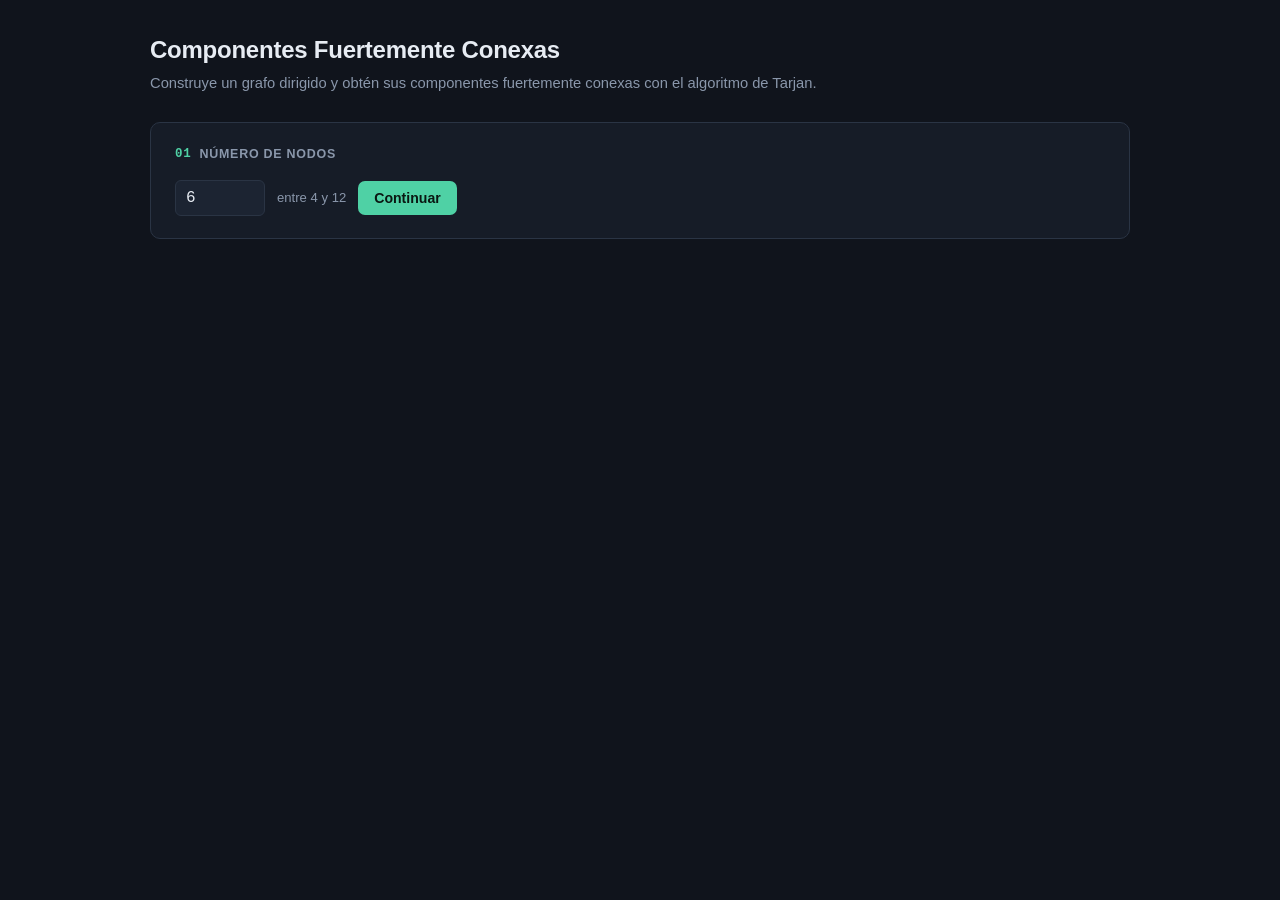
<file: index.html>
<!DOCTYPE html>
<html lang="es">
<head>
<meta charset="UTF-8">
<meta name="viewport" content="width=device-width, initial-scale=1">
<title>Componentes Fuertemente Conexas</title>
<link rel="stylesheet" href="style.css">
</head>
<body>
<div class="contenedor">
  <h1>Componentes Fuertemente Conexas</h1>
  <p class="subtitulo">Construye un grafo dirigido y obtén sus componentes fuertemente conexas con el algoritmo de Tarjan.</p>

  <div class="tarjeta">
    <h2><span class="numero">01</span> Número de nodos</h2>
    <div class="fila">
      <input type="number" id="entrada-n" min="4" max="12" value="6">
      <span class="ayuda sin-margen">entre 4 y 12</span>
      <button id="btn-continuar-n">Continuar</button>
    </div>
    <div class="error oculto" id="error-n"></div>
  </div>

  <div class="tarjeta oculto" id="tarjeta-modo">
    <h2><span class="numero">02</span> Generación del grafo</h2>
    <div class="grupo-opciones">
      <button type="button" class="opcion-btn" id="opcion-manual">Manual</button>
      <button type="button" class="opcion-btn" id="opcion-aleatoria">Aleatorio</button>
    </div>

    <div id="panel-manual" class="oculto">
      <p class="ayuda">Haz clic primero en el nodo de <b>origen</b> y luego en el de <b>destino</b> para crear una flecha (origen → destino). Puedes crear también la flecha inversa. Usa la × de cada flecha para borrarla.</p>
      <svg id="svg-manual" viewBox="0 0 480 380"></svg>
      <div class="lista-chips" id="lista-aristas-manual"></div>
    </div>

    <div id="panel-aleatorio" class="oculto">
      <div class="fila">
        <button class="secundario" id="btn-regenerar">Generar de nuevo</button>
      </div>
      <svg id="svg-aleatorio" class="svg-separado" viewBox="0 0 480 380"></svg>
    </div>

    <div class="fila fila-acciones">
      <button id="btn-construir" disabled>Construir grafo</button>
    </div>
  </div>

  <div class="tarjeta oculto" id="tarjeta-matriz">
    <h2><span class="numero">03</span> Matriz de adyacencia</h2>
    <p class="ayuda ayuda-tarjeta">Fila = nodo de origen, columna = nodo de destino. Como el grafo es dirigido, la matriz ya no es simétrica.</p>
    <div id="contenedor-matriz"></div>
    <div class="fila fila-acciones">
      <button id="btn-iniciar">Iniciar algoritmo</button>
    </div>
  </div>

  <div class="tarjeta oculto" id="tarjeta-algoritmo">
    <h2><span class="numero">04</span> Ejecución paso a paso (Tarjan)</h2>
    <svg id="svg-algoritmo" viewBox="0 0 480 380"></svg>
    <p class="ayuda centrado">Junto a cada nodo: <b>índice | lowlink</b>. Borde punteado = el nodo está en la pila.</p>
    <div class="fila-pila">
      <span class="ayuda sin-margen">Pila (base → tope):</span>
      <div class="lista-chips" id="vista-pila"></div>
    </div>
    <div class="registro-pasos" id="registro-pasos"></div>
    <div class="fila fila-acciones">
      <button class="secundario" id="btn-anterior" disabled>Paso anterior</button>
      <button id="btn-siguiente">Siguiente paso</button>
      <button class="secundario" id="btn-saltar">Ir al resultado final</button>
    </div>
  </div>

  <div class="tarjeta oculto" id="tarjeta-resultados">
    <h2><span class="numero">05</span> Resultado</h2>
    <div class="resumen">
      <div class="numero-grande" id="cantidad-resultado">0</div>
      <div class="ayuda">componentes fuertemente conexas encontradas</div>
    </div>
    <div class="lista-resultados" id="lista-resultados"></div>
    <svg id="svg-resultado" class="svg-separado" viewBox="0 0 480 380"></svg>
    <div class="fila fila-acciones">
      <button class="secundario" id="btn-reiniciar">Empezar de nuevo</button>
    </div>
  </div>
</div>

<script src="script.js"></script>
</body>
</html>
</file>
<file: style.css>
:root {
  --fondo: #10141c;
  --panel: #161c27;
  --panel-2: #1c2432;
  --borde: #2a3444;
  --texto: #e7ecf3;
  --apagado: #8a97ab;
  --acento: #4fd1a5;
  --ambar: #e8a94c;
  --peligro: #e0645a;
  --arista: #5b6b85;
  --fuente-mono: "SFMono-Regular", Consolas, "Liberation Mono", Menlo, monospace;
  --fuente: -apple-system, BlinkMacSystemFont, "Segoe UI", Roboto, Helvetica, Arial, sans-serif;
}

* { box-sizing: border-box; }

body {
  margin: 0;
  padding: 32px 20px 80px;
  background: var(--fondo);
  color: var(--texto);
  font-family: var(--fuente);
  line-height: 1.5;
}

h1 { font-size: 1.5rem; font-weight: 650; margin: 0 0 4px; letter-spacing: -0.01em; }
.subtitulo { color: var(--apagado); font-size: 0.92rem; margin: 0 0 28px; }
.contenedor { max-width: 980px; margin: 0 auto; }

.tarjeta {
  background: var(--panel);
  border: 1px solid var(--borde);
  border-radius: 10px;
  padding: 22px 24px;
  margin-bottom: 18px;
}
.tarjeta h2 {
  display: flex; align-items: center; gap: 8px;
  margin: 0 0 16px;
  font-size: 0.78rem; font-weight: 600;
  text-transform: uppercase; letter-spacing: 0.06em;
  color: var(--apagado);
}
.tarjeta h2 .numero { color: var(--acento); font-family: var(--fuente-mono); }

button {
  font-family: var(--fuente); font-size: 0.88rem; font-weight: 600;
  background: var(--acento); color: #0a1712;
  border: none; border-radius: 7px; padding: 9px 16px; cursor: pointer;
  transition: filter 0.12s ease, transform 0.05s ease;
}
button:hover { filter: brightness(1.08); }
button:active { transform: translateY(1px); }
button.secundario { background: transparent; color: var(--texto); border: 1px solid var(--borde); }
button.secundario:hover { background: var(--panel-2); }
button:disabled { opacity: 0.35; cursor: not-allowed; filter: none; }

input[type=number] {
  width: 90px; padding: 8px 10px;
  background: var(--panel-2); color: var(--texto);
  border: 1px solid var(--borde); border-radius: 6px;
  font-family: var(--fuente-mono); font-size: 1rem;
}
input[type=number]:focus, button:focus-visible { outline: 2px solid var(--acento); outline-offset: 2px; }

.fila { display: flex; align-items: center; gap: 12px; flex-wrap: wrap; }
.fila-acciones { margin-top: 18px; }
.grupo-opciones { display: flex; gap: 10px; margin-top: 6px; }
.opcion-btn {
  padding: 10px 18px; cursor: pointer;
  background: var(--panel-2); color: var(--texto);
  border: 1px solid var(--borde); border-radius: 7px;
  font-weight: 600; font-size: 0.88rem;
}
.opcion-btn.activa { border-color: var(--acento); color: var(--acento); background: rgba(79, 209, 165, 0.08); }

.ayuda { color: var(--apagado); font-size: 0.82rem; margin-top: 10px; }
.ayuda-tarjeta { margin: -6px 0 14px; }
.sin-margen { margin: 0; }
.centrado { text-align: center; }
.error { color: var(--peligro); font-size: 0.85rem; margin-top: 8px; }

svg { display: block; margin: 0 auto; width: 100%; max-width: 480px; height: auto; }
.svg-separado { margin-top: 18px; }

.nodo-circulo { fill: var(--panel-2); stroke: var(--borde); stroke-width: 2; cursor: pointer; }
.nodo-circulo.seleccionado { stroke: var(--ambar); }
.nodo-circulo.visitando { fill: var(--ambar); stroke: var(--ambar); }
.nodo-circulo.en-pila { stroke: var(--ambar); stroke-dasharray: 4 3; }

.nodo-etiqueta, .nodo-info {
  font-family: var(--fuente-mono); text-anchor: middle; dominant-baseline: central; pointer-events: none;
}
.nodo-etiqueta { fill: var(--texto); font-size: 13px; }
.nodo-info { fill: var(--apagado); font-size: 11px; }

.arista-linea { stroke: var(--arista); stroke-width: 2; }
.arista-linea.activa { stroke: var(--ambar); stroke-width: 3; }
.punta-normal { fill: var(--arista); }
.punta-activa { fill: var(--ambar); }

table { border-collapse: collapse; margin: 0 auto; font-family: var(--fuente-mono); font-size: 0.85rem; }
td, th { border: 1px solid var(--borde); width: 30px; height: 28px; text-align: center; color: var(--apagado); }
th { color: var(--texto); background: var(--panel-2); }
td.uno { color: var(--acento); font-weight: 700; }

.lista-chips { display: flex; flex-wrap: wrap; gap: 8px; margin-top: 14px; min-height: 20px; }
.chip {
  display: flex; align-items: center; gap: 6px;
  padding: 4px 9px;
  font-family: var(--fuente-mono); font-size: 0.8rem; color: var(--texto);
  background: var(--panel-2); border: 1px solid var(--borde); border-radius: 5px;
}
.chip.tope { border-color: var(--ambar); color: var(--ambar); }
.chip button { background: none; border: none; padding: 0; color: var(--peligro); font-size: 0.9rem; font-weight: 700; }

.fila-pila { display: flex; align-items: center; gap: 12px; flex-wrap: wrap; margin-top: 12px; }
.fila-pila .lista-chips { margin-top: 0; }

.registro-pasos {
  min-height: 24px; margin-top: 16px; padding: 14px 16px;
  font-family: var(--fuente-mono); font-size: 0.85rem; color: var(--texto);
  background: var(--panel-2); border: 1px solid var(--borde); border-radius: 8px;
}
.registro-pasos b { color: var(--ambar); }

.resumen { margin-bottom: 18px; }
.resumen .ayuda { margin-top: 2px; }
.numero-grande { font-size: 2.1rem; font-weight: 700; font-family: var(--fuente-mono); color: var(--acento); }
.lista-resultados { display: flex; flex-direction: column; gap: 10px; margin-top: 4px; }
.fila-resultado { display: flex; align-items: center; gap: 12px; font-family: var(--fuente-mono); font-size: 0.9rem; }
.muestra-color { width: 14px; height: 14px; border-radius: 3px; flex-shrink: 0; }

.oculto { display: none !important; }
</file>
